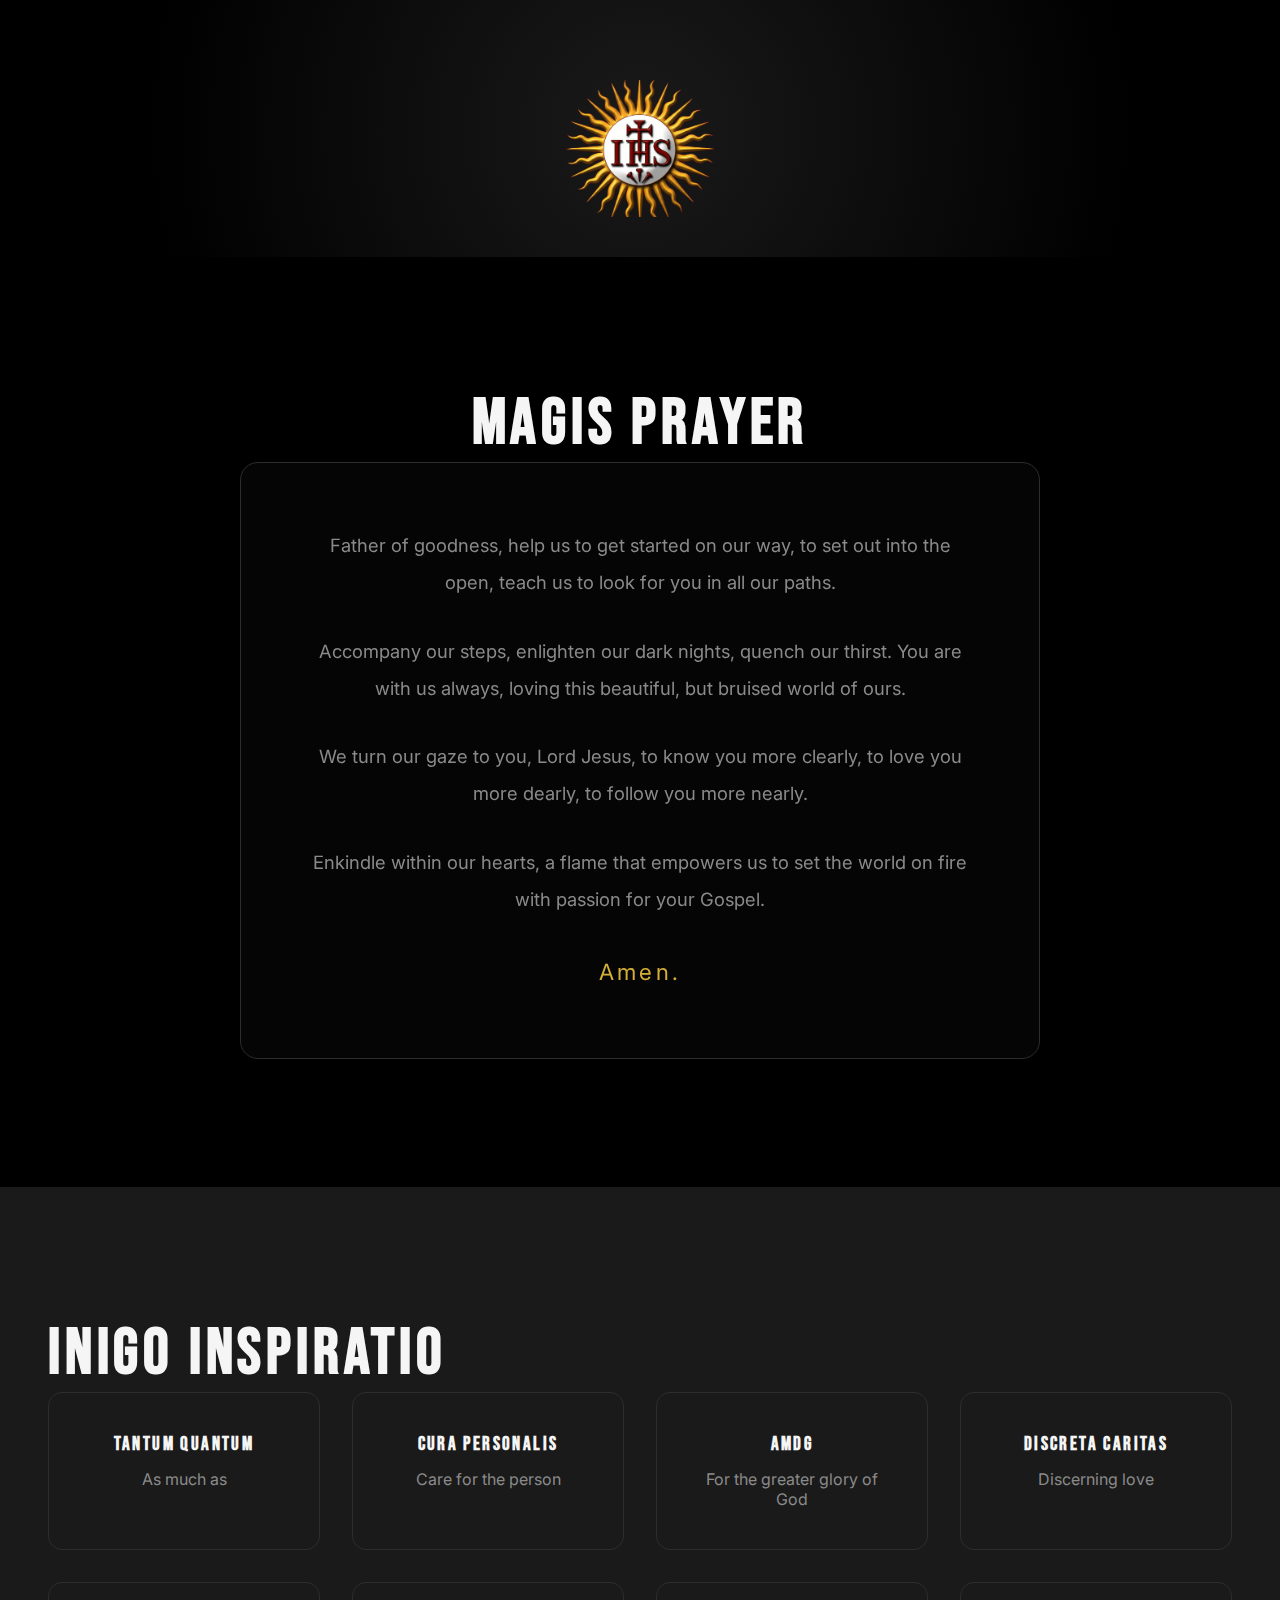
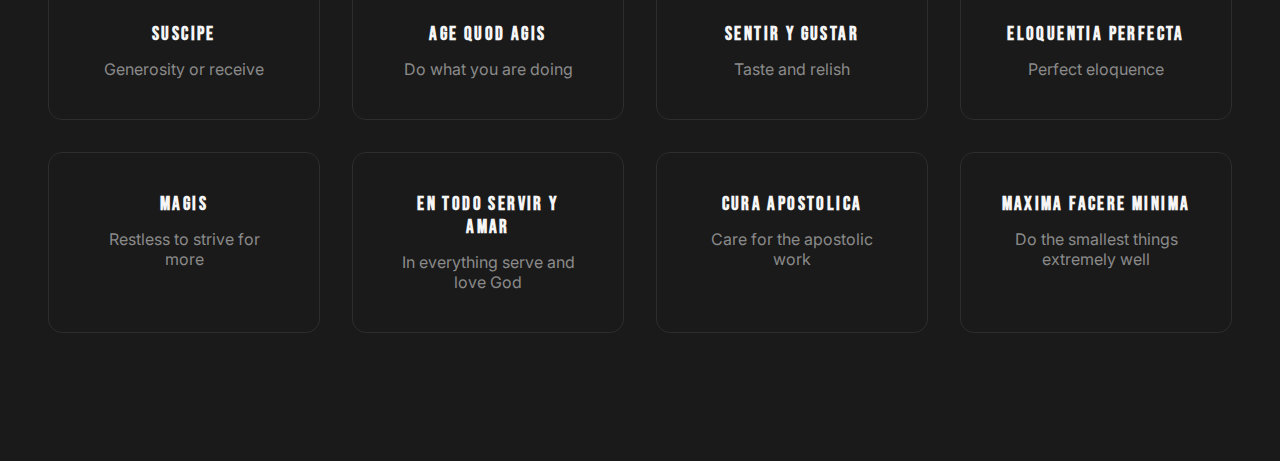
<file: magis.html>
<!DOCTYPE html>
<html lang="en">

<head>
    <meta charset="UTF-8">
    <meta name="viewport" content="width=device-width, initial-scale=1.0">
    <title>MAGIS | Prayer</title>

    <!-- Fonts -->
    <link href="https://fonts.googleapis.com/css2?family=Bebas+Neue&family=Inter:wght@300;400;600&display=swap"
        rel="stylesheet">

    <link rel="stylesheet" href="style.css">
</head>

<body>


<!-- ===========================
MAGIS HERO (LOGO FIRST)
=========================== -->

<section class="magis-hero">

    <!-- ADD YOUR LOGO HERE -->
    <img src="magis-logo.png" class="magis-logo">

</section>



<!-- ===========================
MAGIS PRAYER
=========================== -->

<section class="magis-prayer">

    <h2 class="section-title">MAGIS Prayer</h2>

    <div class="prayer-card">

        <p>
            Father of goodness, help us to get started on our way,  
            to set out into the open, teach us to look for you in all our paths.
        </p>

        <p>
            Accompany our steps, enlighten our dark nights, quench our thirst.  
            You are with us always, loving this beautiful, but bruised world of ours.
        </p>

        <p>
            We turn our gaze to you, Lord Jesus, to know you more clearly,  
            to love you more dearly, to follow you more nearly.
        </p>

        <p>
            Enkindle within our hearts, a flame that empowers us  
            to set the world on fire with passion for your Gospel.
        </p>

        <span class="amen">Amen.</span>

    </div>

</section>



<!-- ===========================
INIGO INSPIRATIO
=========================== -->

<section class="inigo">

    <h2 class="section-title">INIGO INSPIRATIO</h2>

    <div class="inigo-grid">

        <div class="inigo-card">
            <h3>TANTUM QUANTUM</h3>
            <p>As much as</p>
        </div>

        <div class="inigo-card">
            <h3>CURA PERSONALIS</h3>
            <p>Care for the person</p>
        </div>

        <div class="inigo-card">
            <h3>AMDG</h3>
            <p>For the greater glory of God</p>
        </div>

        <div class="inigo-card">
            <h3>DISCRETA CARITAS</h3>
            <p>Discerning love</p>
        </div>

        <div class="inigo-card">
            <h3>SUSCIPE</h3>
            <p>Generosity or receive</p>
        </div>

        <div class="inigo-card">
            <h3>AGE QUOD AGIS</h3>
            <p>Do what you are doing</p>
        </div>

        <div class="inigo-card">
            <h3>SENTIR Y GUSTAR</h3>
            <p>Taste and relish</p>
        </div>

        <div class="inigo-card">
            <h3>ELOQUENTIA PERFECTA</h3>
            <p>Perfect eloquence</p>
        </div>

        <div class="inigo-card">
            <h3>MAGIS</h3>
            <p>Restless to strive for more</p>
        </div>

        <div class="inigo-card">
            <h3>EN TODO SERVIR Y AMAR</h3>
            <p>In everything serve and love God</p>
        </div>

        <div class="inigo-card">
            <h3>CURA APOSTOLICA</h3>
            <p>Care for the apostolic work</p>
        </div>

        <div class="inigo-card">
            <h3>MAXIMA FACERE MINIMA</h3>
            <p>Do the smallest things extremely well</p>
        </div>

    </div>

</section>


</body>
</html>
</file>
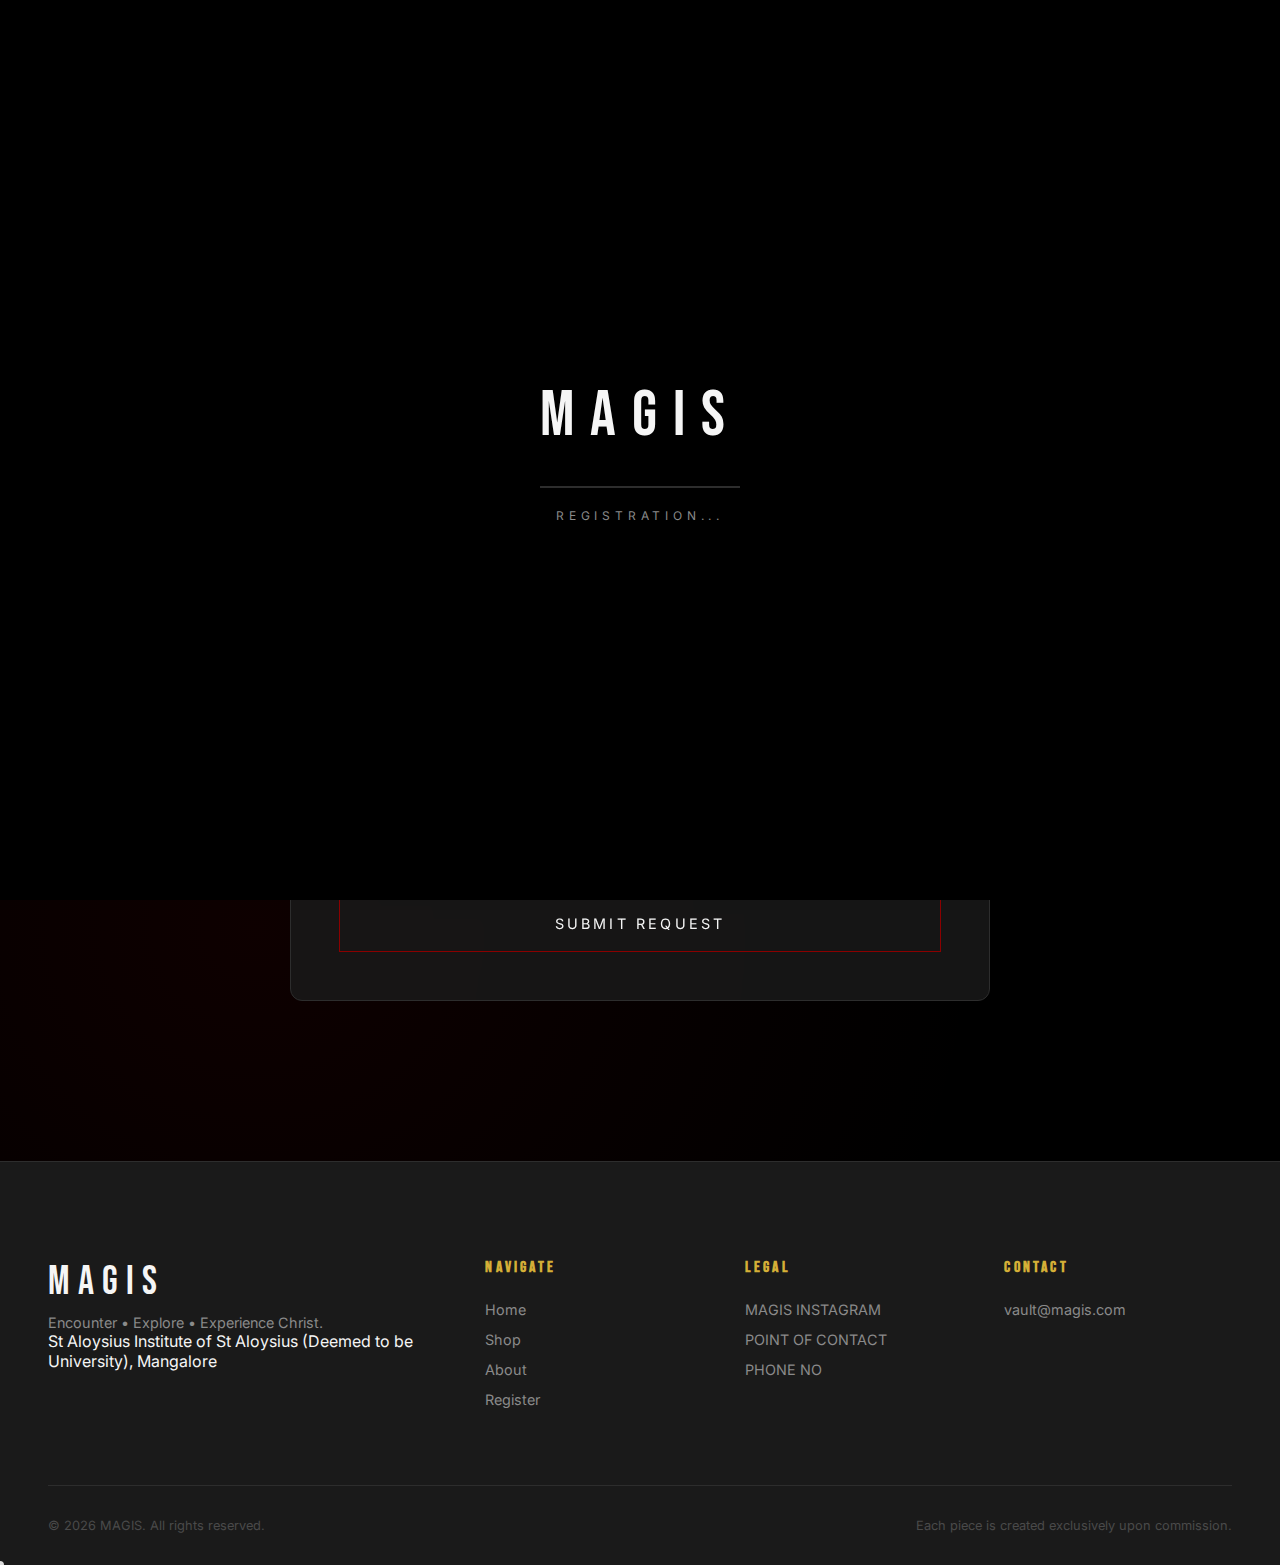
<file: registion.html>
<!DOCTYPE html>
<html lang="en">

<head>
    <meta charset="UTF-8">
    <meta name="viewport" content="width=device-width, initial-scale=1.0">
    <meta name="description"
        content="Register for MAGIS Aloysius 2025 – A Jesuit student leadership and spiritual formation encounter at St Aloysius Institute of St Aloysius (Deemed to be University), Mangalore.">
    <title>Register | MAGIS Aloysius 2025</title>
    <link rel="preconnect" href="https://fonts.googleapis.com">
    <link rel="preconnect" href="https://fonts.gstatic.com" crossorigin>
    <link href="https://fonts.googleapis.com/css2?family=Bebas+Neue&family=Inter:wght@300;400;500;600&display=swap"
        rel="stylesheet">
    <link rel="stylesheet" href="style.css">
</head>

<body>
    <!-- Smoke Overlay -->
    <div class="smoke-overlay">
        <div class="smoke smoke-1"></div>
        <div class="smoke smoke-2"></div>
        <div class="smoke smoke-3"></div>
    </div>

    <!-- Navigation -->
    <nav class="nav">
        <div class="nav-container">
            <a href="index.html" class="logo">MAGIS</a>
            <ul class="nav-links">
                <li><a href="index.html#home" class="nav-link">Home</a></li>
                <li><a href="index.html#shop" class="nav-link">About</a></li>
                <li><a href="index.html#about" class="nav-link">About MAGIS</a></li>
                <li><a href="registion.html" class="nav-link active">Register</a></li>
            </ul>
            <div class="nav-actions">
                <button class="cart-btn">
                    <svg width="24" height="24" viewBox="0 0 24 24" fill="none" stroke="currentColor"
                        stroke-width="1.5">
                        <path d="M6 2L3 6v14a2 2 0 0 0 2 2h14a2 2 0 0 0 2-2V6l-3-4z"></path>
                        <line x1="3" y1="6" x2="21" y2="6"></line>
                        <path d="M16 10a4 4 0 0 1-8 0"></path>
                    </svg>
                    <span class="cart-count">0</span>
                </button>
            </div>
            <button class="menu-toggle">
                <span></span>
                <span></span>
                <span></span>
            </button>
        </div>
    </nav>

    <!-- Mobile Menu -->
    <div class="mobile-menu">
        <ul class="mobile-nav-links">
            <li><a href="index.html#home" class="mobile-nav-link">Home</a></li>
            <li><a href="index.html#shop" class="mobile-nav-link">About</a></li>
            <li><a href="index.html#about" class="mobile-nav-link">About MAGIS</a></li>
            <li><a href="registion.html" class="mobile-nav-link">Register</a></li>
        </ul>
    </div>

    <!-- Custom Orders Section -->
    <section id="custom" class="custom-orders" style="padding-top: 120px;">
        <div class="custom-bg">
            <div class="custom-smoke cs-1"></div>
            <div class="custom-smoke cs-2"></div>
        </div>

        <div class="custom-container">
            <div class="custom-intro fade-slide-up">
                <h2 class="custom-title">Register Now.</h2>
                <p class="custom-subtitle">Lets have fun together.</p>
            </div>

            <form class="custom-form fade-slide-up" id="customForm" method="POST"
                action="https://magis-bac3.onrender.com/submit" enctype="multipart/form-data">




                <div class="form-grid">

                    <div class="form-group">
                        <label class="form-label">Name</label>
                        <input type="text" name="name" class="form-input" placeholder="Your name" required>
                        <div class="input-line"></div>
                    </div>

                    <div class="form-group">
                        <label class="form-label">Register no:</label>
                        <input type="text" name="register_no" class="form-input" placeholder="enter your register no"
                            required>
                        <div class="input-line"></div>
                    </div>

                    <div class="form-group">
                        <label class="form-label">Phone number</label>
                        <input type="tel" name="phone" class="form-input" placeholder="Your Phone no:" required>
                        <div class="input-line"></div>
                    </div>

                    <div class="form-group">
                        <label class="form-label">Email</label>
                        <input type="email" name="email" class="form-input" placeholder="Your email" required>
                        <div class="input-line"></div>
                    </div>

                    <div class="form-group">
                        <label class="form-label">College</label>
                        <input type="text" name="college" class="form-input" placeholder="Name of the college" required>
                        <div class="input-line"></div>
                    </div>

                    <div class="form-group">
                        <label class="form-label">Class</label>
                        <input type="text" name="class" class="form-input" placeholder="Your Class" required>
                        <div class="input-line"></div>
                    </div>

                    <div class="form-group">
                        <label class="form-label">Gender</label>
                        <select name="gender" class="form-input" required>
                            <option value="" disabled selected>Select gender</option>
                            <option value="Male">Male</option>
                            <option value="Female">Female</option>
                            <option value="Other">Other</option>
                        </select>
                        <div class="input-line"></div>
                    </div>

                    <div class="form-group">
                        <label class="form-label">Blood Group</label>
                        <select name="blood_group" class="form-input" required>
                            <option value="" disabled selected>Select blood group</option>
                            <option value="A+">A+</option>
                            <option value="A-">A-</option>
                            <option value="B+">B+</option>
                            <option value="B-">B-</option>
                            <option value="AB+">AB+</option>
                            <option value="AB-">AB-</option>
                            <option value="O+">O+</option>
                            <option value="O-">O-</option>
                        </select>
                        <div class="input-line"></div>
                    </div>

                    <div class="form-group">
                        <label class="form-label">T-Shirt Size</label>
                        <select name="tshirt_size" class="form-input" required>
                            <option value="" disabled selected>Select your size</option>
                            <option value="XS">XS</option>
                            <option value="S">S</option>
                            <option value="M">M</option>
                            <option value="L">L</option>
                            <option value="XL">XL</option>
                            <option value="XXL">XXL</option>
                        </select>
                        <div class="input-line"></div>
                    </div>

                    <div class="form-group">
                        <label class="form-label">Payment Proof Upload</label>
                        <input type="file" name="payment_proof" class="form-input" accept="image/*" required>
                        <div class="input-line"></div>
                    </div>

                </div>

                <button type="submit" class="submit-btn glow-hover">
                    <span>Submit Request</span>
                    <div class="cta-glow"></div>
                </button>

            </form>
        </div>
    </section>


    <!-- Footer -->
    <footer class="footer">
        <div class="footer-container">
            <div class="footer-main">
                <div class="footer-brand">
                    <span class="footer-logo">MAGIS</span>
                    <p class="footer-tagline">Encounter • Explore • Experience Christ.</p>
                    <p>St Aloysius Institute of St Aloysius (Deemed to be University), Mangalore</p>

                </div>
                <div class="footer-links">
                    <div class="footer-col">
                        <h4>Navigate</h4>
                        <a href="index.html#home">Home</a>
                        <a href="index.html#shop">Shop</a>
                        <a href="index.html#about">About</a>
                        <a href="registion.html">Register</a>
                    </div>
                    <div class="footer-col">
                        <h4>Legal</h4>
                        <a href="#">MAGIS INSTAGRAM</a>
                        <a href="#">POINT OF CONTACT</a>
                        <a href="#">PHONE NO </a>
                    </div>
                    <div class="footer-col">
                        <h4>Contact</h4>
                        <a href="mailto:vault@magis.com">vault@magis.com</a>
                    </div>
                </div>
            </div>
            <div class="footer-bottom">
                <p>&copy; 2026 MAGIS. All rights reserved.</p>
                <p class="footer-note">Each piece is created exclusively upon commission.</p>
            </div>
        </div>
    </footer>

    <!-- Cursor Follower -->
    <div class="cursor-follower">
        <div class="cursor-dot"></div>
        <div class="cursor-ring"></div>
    </div>

    <!-- Loading Screen -->
    <div class="loading-screen" id="loadingScreen">
        <div class="loader-content">
            <span class="loader-logo">MAGIS</span>
            <div class="loader-bar">
                <div class="loader-progress"></div>
            </div>
            <span class="loader-text">REGISTRATION...</span>
        </div>
    </div>

    <script src="j.js"></script>
</body>


</html>
</file>
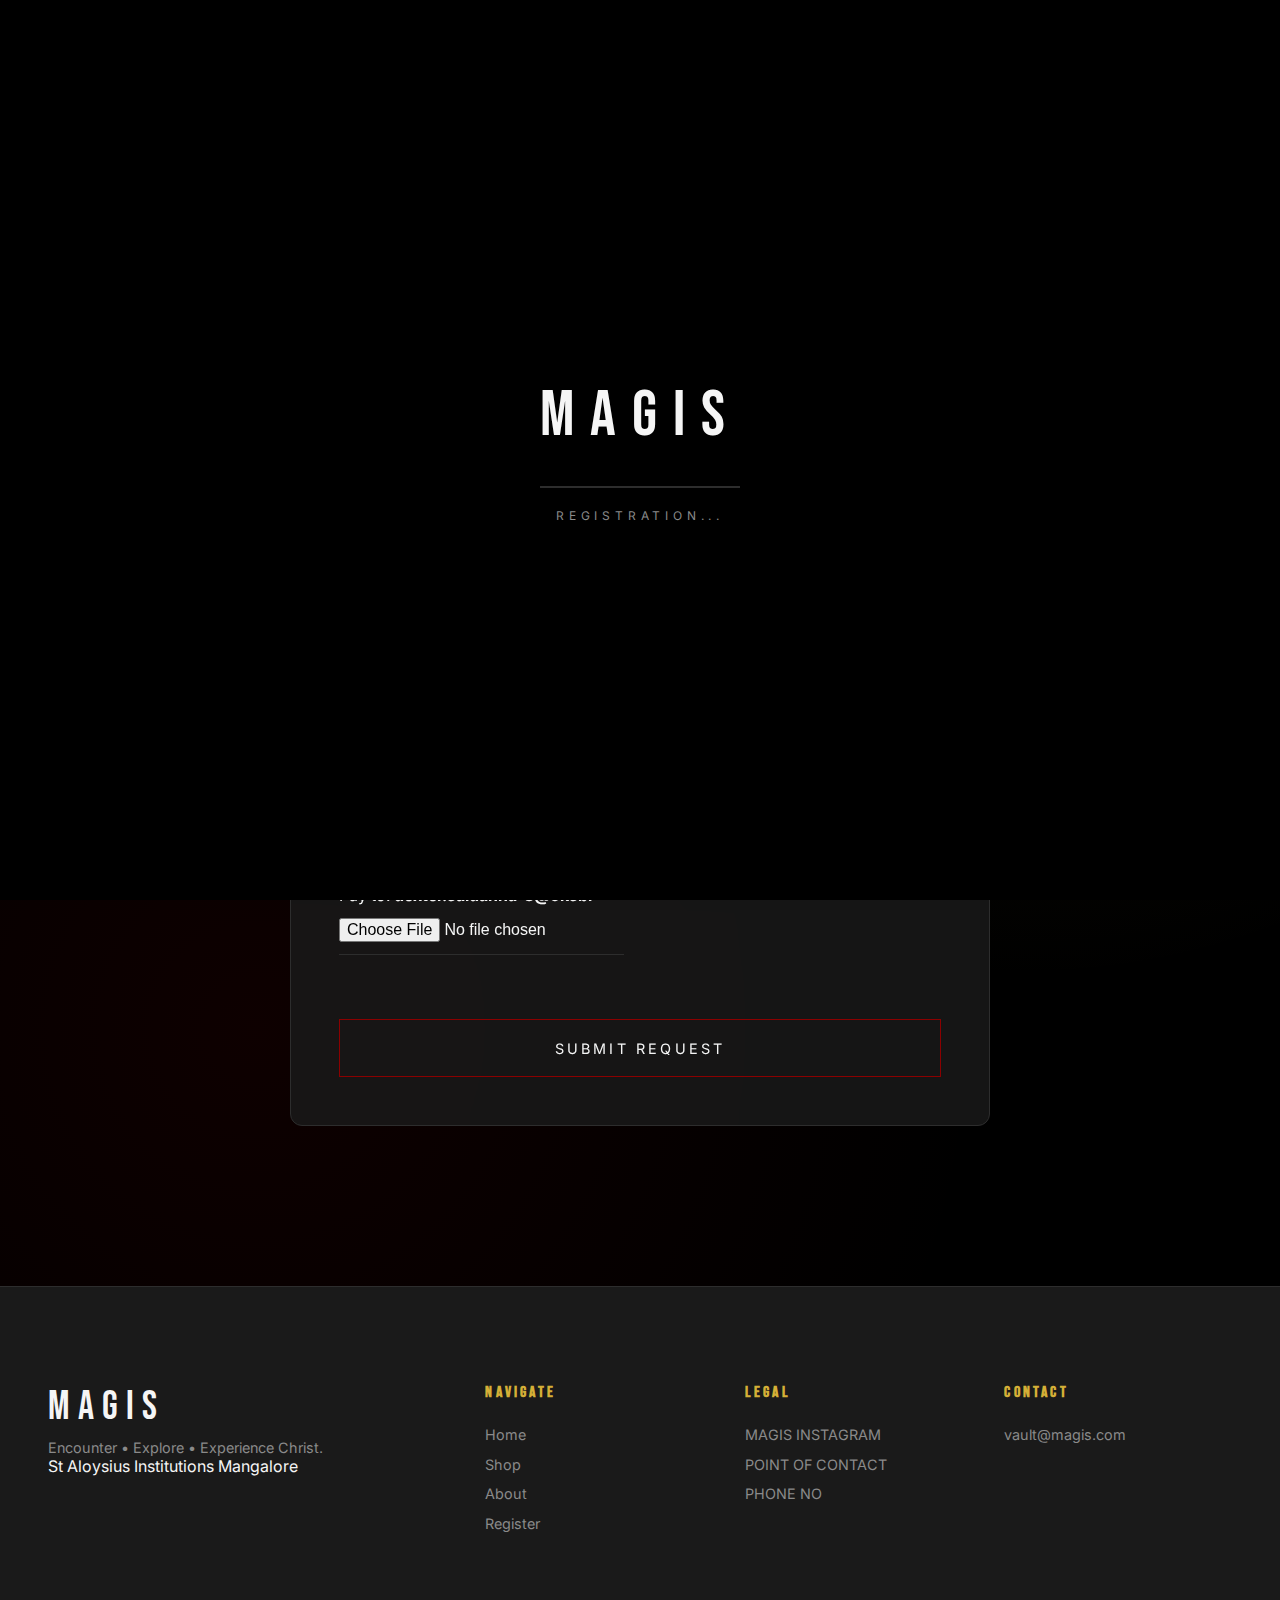
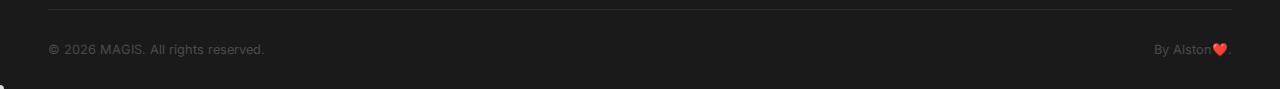
<file: registionnn.html>
<!DOCTYPE html>
<html lang="en">

<head>
    <meta charset="UTF-8">
    <meta name="viewport" content="width=device-width, initial-scale=1.0">
    <meta name="description"
        content="Register for MAGIS Aloysius 2025 – A Jesuit student leadership and spiritual formation encounter at St Aloysius Institute of St Aloysius (Deemed to be University), Mangalore.">
    <title>Register | MAGIS Aloysius 2025</title>
    <link rel="preconnect" href="https://fonts.googleapis.com">
    <link rel="preconnect" href="https://fonts.gstatic.com" crossorigin>
    <link href="https://fonts.googleapis.com/css2?family=Bebas+Neue&family=Inter:wght@300;400;500;600&display=swap"
        rel="stylesheet">
    <link rel="stylesheet" href="style.css">
</head>

<body>
    <!-- Smoke Overlay -->
    <div class="smoke-overlay">
        <div class="smoke smoke-1"></div>
        <div class="smoke smoke-2"></div>
        <div class="smoke smoke-3"></div>
    </div>

    <!-- Navigation -->
    <nav class="nav">
        <div class="nav-container">
            <a href="index.html" class="logo">MAGIS</a>
            <ul class="nav-links">
                <li><a href="index.html#home" class="nav-link">Home</a></li>
                <li><a href="index.html#shop" class="nav-link">About</a></li>
                <li><a href="index.html#about" class="nav-link">About MAGIS</a></li>
                <li><a href="registion.html" class="nav-link active">Register</a></li>
            </ul>
            <div class="nav-actions">
                <button class="cart-btn">
                    <svg width="24" height="24" viewBox="0 0 24 24" fill="none" stroke="currentColor"
                        stroke-width="1.5">
                        <path d="M6 2L3 6v14a2 2 0 0 0 2 2h14a2 2 0 0 0 2-2V6l-3-4z"></path>
                        <line x1="3" y1="6" x2="21" y2="6"></line>
                        <path d="M16 10a4 4 0 0 1-8 0"></path>
                    </svg>
                    <span class="cart-count">0</span>
                </button>
            </div>
            <button class="menu-toggle">
                <span></span>
                <span></span>
                <span></span>
            </button>
        </div>
    </nav>

    <!-- Mobile Menu -->
    <div class="mobile-menu">
        <ul class="mobile-nav-links">
            <li><a href="index.html#home" class="mobile-nav-link">Home</a></li>
            <li><a href="index.html#shop" class="mobile-nav-link">About</a></li>
            <li><a href="index.html#about" class="mobile-nav-link">About MAGIS</a></li>
            <li><a href="registion.html" class="mobile-nav-link">Register</a></li>
        </ul>
    </div>

    <!-- Custom Orders Section -->
    <section id="custom" class="custom-orders" style="padding-top: 120px;">
        <div class="custom-bg">
            <div class="custom-smoke cs-1"></div>
            <div class="custom-smoke cs-2"></div>
        </div>

        <div class="custom-container">
            <div class="custom-intro fade-slide-up">
                <h2 class="custom-title">Register Now.</h2>
                <p class="custom-subtitle">Lets have fun together.</p>
            </div>

            <form class="custom-form fade-slide-up" id="customForm" method="POST"
                action="https://magis-bac3.onrender.com/submit" enctype="multipart/form-data">




                <div class="form-grid">

                    <div class="form-group">
                        <label class="form-label">Name</label>
                        <input type="text" name="name" class="form-input" placeholder="Your name" required>
                        <div class="input-line"></div>
                    </div>

                    <div class="form-group">
                        <label class="form-label">Register no:</label>
                        <input type="text" name="register_no" class="form-input" placeholder="enter your register no"
                            required>
                        <div class="input-line"></div>
                    </div>

                    <div class="form-group">
                        <label class="form-label">Phone number</label>
                        <input type="tel" name="phone" class="form-input" placeholder="Your Phone no:" required>
                        <div class="input-line"></div>
                    </div>

                    <div class="form-group">
                        <label class="form-label">Email</label>
                        <input type="email" name="email" class="form-input" placeholder="Your email" required>
                        <div class="input-line"></div>
                    </div>
                    <div class="form-group">
    <label class="form-label">Age</label>
    <input 
        type="number" 
        name="age" 
        class="form-input" 
        placeholder="Enter your age"
        min="14"
        max="25"
        required>
    <div class="input-line"></div>
</div>



                    <div class="form-group">
                        <label class="form-label">College</label>
                        <input type="text" name="college" class="form-input" placeholder="Name of the college" required>
                        <div class="input-line"></div>
                    </div>

                    <div class="form-group">
                        <label class="form-label">Class</label>
                        <input type="text" name="class" class="form-input" placeholder="Your Class" required>
                        <div class="input-line"></div>
                    </div>

                    <div class="form-group">
                        <label class="form-label">Gender</label>
                        <select name="gender" class="form-input" required>
                            <option value="" disabled selected>Select gender</option>
                            <option value="Male">Male</option>
                            <option value="Female">Female</option>
                            <option value="Other">Other</option>
                        </select>
                        <div class="input-line"></div>
                    </div>

                    <div class="form-group">
                        <label class="form-label">Blood Group</label>
                        <select name="blood_group" class="form-input" required>
                            <option value="" disabled selected>Select blood group</option>
                            <option value="A+">A+</option>
                            <option value="A-">A-</option>
                            <option value="B+">B+</option>
                            <option value="B-">B-</option>
                            <option value="AB+">AB+</option>
                            <option value="AB-">AB-</option>
                            <option value="O+">O+</option>
                            <option value="O-">O-</option>
                        </select>
                        <div class="input-line"></div>
                    </div>

                    <div class="form-group">
                        <label class="form-label">T-Shirt Size</label>
                        <select name="tshirt_size" class="form-input" required>
                            <option value="" disabled selected>Select your size</option>
                            <option value="XS">XS</option>
                            <option value="S">S</option>
                            <option value="M">M</option>
                            <option value="L">L</option>
                            <option value="XL">XL</option>
                            <option value="XXL">XXL</option>
                        </select>
                        <div class="input-line"></div>
                    </div>

                    <div class="form-group">
    <label class="form-label">Payment Proof Upload</label>

    <!-- Payment UPI Text -->
    <p class="payment-upi">
        Pay to: <strong>dexter.saldanha-3@oksbi</strong>
    </p>

    <input type="file" name="payment_proof" class="form-input" accept="image/*" required>
    <div class="input-line"></div>
</div>


                </div>

                <button type="submit" class="submit-btn glow-hover">
                    <span>Submit Request</span>
                    <div class="cta-glow"></div>
                </button>

            </form>
        </div>
    </section>


    <!-- Footer -->
    <footer class="footer">
        <div class="footer-container">
            <div class="footer-main">
                <div class="footer-brand">
                    <span class="footer-logo">MAGIS</span>
                    <p class="footer-tagline">Encounter • Explore • Experience Christ.</p>
                    <p>St Aloysius Institutions Mangalore</p>

                </div>
                <div class="footer-links">
                    <div class="footer-col">
                        <h4>Navigate</h4>
                        <a href="index.html#home">Home</a>
                        <a href="index.html#shop">Shop</a>
                        <a href="index.html#about">About</a>
                        <a href="registion.html">Register</a>
                    </div>
                    <div class="footer-col">
                        <h4>Legal</h4>
                        <a href="#">MAGIS INSTAGRAM</a>
                        <a href="#">POINT OF CONTACT</a>
                        <a href="#">PHONE NO </a>
                    </div>
                    <div class="footer-col">
                        <h4>Contact</h4>
                        <a href="mailto:vault@magis.com">vault@magis.com</a>
                    </div>
                </div>
            </div>
            <div class="footer-bottom">
                <p>&copy; 2026 MAGIS. All rights reserved.</p>
                <p class="footer-note">By Alston❤️.</p>
            </div>
        </div>
    </footer>

    <!-- Cursor Follower -->
    <div class="cursor-follower">
        <div class="cursor-dot"></div>
        <div class="cursor-ring"></div>
    </div>

    <!-- Loading Screen -->
    <div class="loading-screen" id="loadingScreen">
        <div class="loader-content">
            <span class="loader-logo">MAGIS</span>
            <div class="loader-bar">
                <div class="loader-progress"></div>
            </div>
            <span class="loader-text">REGISTRATION...</span>
        </div>
    </div>

    <script src="j.js"></script>
</body>


</html>
</file>
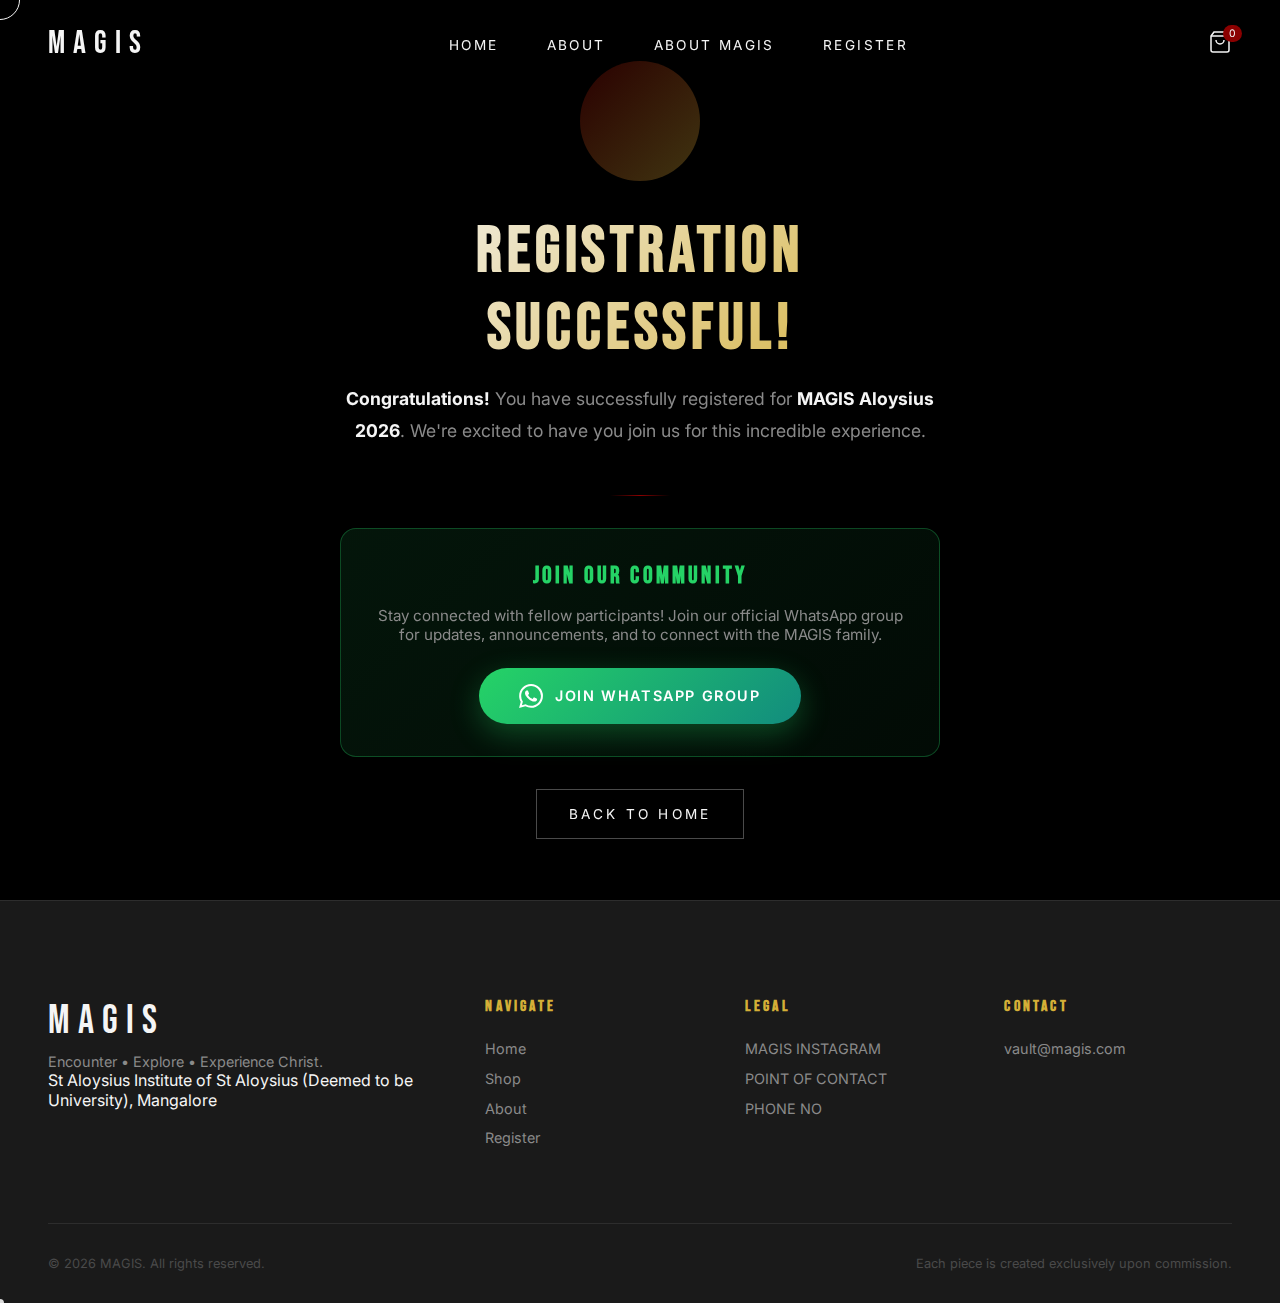
<file: submit.html>
<!DOCTYPE html>
<html lang="en">

<head>
    <meta charset="UTF-8">
    <meta name="viewport" content="width=device-width, initial-scale=1.0">
    <meta name="description" content="Registration Successful - MAGIS Aloysius 2025">
    <title>Registration Successful | MAGIS Aloysius 2025</title>
    <link rel="preconnect" href="https://fonts.googleapis.com">
    <link rel="preconnect" href="https://fonts.gstatic.com" crossorigin>
    <link href="https://fonts.googleapis.com/css2?family=Bebas+Neue&family=Inter:wght@300;400;500;600&display=swap"
        rel="stylesheet">
    <link rel="stylesheet" href="style.css">
    <style>
        /* Success Page Specific Styles */
        .success-page {
            min-height: 100vh;
            display: flex;
            align-items: center;
            justify-content: center;
            padding: 2rem;
            position: relative;
            overflow: hidden;
        }

        .success-container {
            max-width: 600px;
            text-align: center;
            position: relative;
            z-index: 10;
        }

        .success-icon {
            width: 120px;
            height: 120px;
            margin: 0 auto 2rem;
            position: relative;
        }

        .success-circle {
            width: 100%;
            height: 100%;
            border-radius: 50%;
            background: linear-gradient(135deg, rgba(139, 0, 0, 0.3), rgba(212, 175, 55, 0.3));
            display: flex;
            align-items: center;
            justify-content: center;
            animation: pulse-glow 2s ease-in-out infinite;
        }

        .success-circle svg {
            width: 60px;
            height: 60px;
            stroke: #4ade80;
            stroke-width: 2;
            fill: none;
            animation: draw-check 0.8s ease-out 0.5s forwards;
            stroke-dasharray: 100;
            stroke-dashoffset: 100;
        }

        @keyframes draw-check {
            to {
                stroke-dashoffset: 0;
            }
        }

        @keyframes pulse-glow {

            0%,
            100% {
                box-shadow: 0 0 30px rgba(139, 0, 0, 0.3), 0 0 60px rgba(212, 175, 55, 0.1);
            }

            50% {
                box-shadow: 0 0 50px rgba(139, 0, 0, 0.5), 0 0 100px rgba(212, 175, 55, 0.2);
            }
        }

        .success-title {
            font-family: var(--font-heading);
            font-size: clamp(2.5rem, 8vw, 4rem);
            letter-spacing: 0.3rem;
            margin-bottom: 1rem;
            background: linear-gradient(135deg, #f5f5f5 0%, #d4af37 100%);
            -webkit-background-clip: text;
            -webkit-text-fill-color: transparent;
            background-clip: text;
        }

        .success-message {
            font-size: 1.1rem;
            color: var(--light-grey);
            line-height: 1.8;
            margin-bottom: 3rem;
        }

        .success-message strong {
            color: var(--white);
        }

        .divider {
            width: 60px;
            height: 1px;
            background: linear-gradient(90deg, transparent, var(--crimson), transparent);
            margin: 2rem auto;
        }

        .whatsapp-section {
            background: linear-gradient(135deg, rgba(37, 211, 102, 0.1), rgba(37, 211, 102, 0.05));
            border: 1px solid rgba(37, 211, 102, 0.3);
            border-radius: 16px;
            padding: 2rem;
            margin-bottom: 2rem;
        }

        .whatsapp-title {
            font-family: var(--font-heading);
            font-size: 1.5rem;
            letter-spacing: 0.2rem;
            margin-bottom: 1rem;
            color: #25d366;
        }

        .whatsapp-text {
            color: var(--light-grey);
            margin-bottom: 1.5rem;
            font-size: 0.95rem;
        }

        .whatsapp-btn {
            display: inline-flex;
            align-items: center;
            gap: 0.75rem;
            padding: 1rem 2.5rem;
            background: linear-gradient(135deg, #25d366 0%, #128c7e 100%);
            color: white;
            border-radius: 50px;
            font-weight: 600;
            letter-spacing: 0.1rem;
            text-transform: uppercase;
            font-size: 0.9rem;
            transition: all var(--transition-medium);
            text-decoration: none;
            box-shadow: 0 10px 30px rgba(37, 211, 102, 0.3);
        }

        .whatsapp-btn:hover {
            transform: translateY(-3px);
            box-shadow: 0 15px 40px rgba(37, 211, 102, 0.4);
        }

        .whatsapp-btn svg {
            width: 24px;
            height: 24px;
            fill: currentColor;
        }

        .home-link {
            display: inline-block;
            padding: 1rem 2rem;
            border: 1px solid var(--grey);
            font-size: 0.85rem;
            letter-spacing: 0.2rem;
            text-transform: uppercase;
            color: var(--white);
            transition: all var(--transition-medium);
            text-decoration: none;
        }

        .home-link:hover {
            border-color: var(--metallic);
            color: var(--metallic);
        }

        /* Confetti Animation */
        .confetti-container {
            position: fixed;
            inset: 0;
            pointer-events: none;
            overflow: hidden;
            z-index: 5;
        }

        .confetti {
            position: absolute;
            width: 10px;
            height: 10px;
            top: -20px;
            animation: fall 4s ease-out forwards;
        }

        @keyframes fall {
            to {
                transform: translateY(100vh) rotate(720deg);
                opacity: 0;
            }
        }

        .confetti:nth-child(1) {
            left: 10%;
            background: var(--crimson);
            animation-delay: 0s;
        }

        .confetti:nth-child(2) {
            left: 25%;
            background: var(--metallic);
            animation-delay: 0.2s;
        }

        .confetti:nth-child(3) {
            left: 40%;
            background: var(--crimson);
            animation-delay: 0.4s;
        }

        .confetti:nth-child(4) {
            left: 55%;
            background: var(--metallic);
            animation-delay: 0.6s;
        }

        .confetti:nth-child(5) {
            left: 70%;
            background: var(--crimson);
            animation-delay: 0.8s;
        }

        .confetti:nth-child(6) {
            left: 85%;
            background: var(--metallic);
            animation-delay: 1s;
        }

        .confetti:nth-child(7) {
            left: 15%;
            background: var(--metallic);
            animation-delay: 1.2s;
        }

        .confetti:nth-child(8) {
            left: 35%;
            background: var(--crimson);
            animation-delay: 1.4s;
        }

        .confetti:nth-child(9) {
            left: 60%;
            background: var(--metallic);
            animation-delay: 1.6s;
        }

        .confetti:nth-child(10) {
            left: 80%;
            background: var(--crimson);
            animation-delay: 1.8s;
        }
    </style>
</head>

<body>
    <!-- Smoke Overlay -->
    <div class="smoke-overlay">
        <div class="smoke smoke-1"></div>
        <div class="smoke smoke-2"></div>
        <div class="smoke smoke-3"></div>
    </div>

    <!-- Confetti -->
    <div class="confetti-container">
        <div class="confetti"></div>
        <div class="confetti"></div>
        <div class="confetti"></div>
        <div class="confetti"></div>
        <div class="confetti"></div>
        <div class="confetti"></div>
        <div class="confetti"></div>
        <div class="confetti"></div>
        <div class="confetti"></div>
        <div class="confetti"></div>
    </div>

    <!-- Navigation -->
    <nav class="nav">
        <div class="nav-container">
            <a href="index.html" class="logo">MAGIS</a>
            <ul class="nav-links">
                <li><a href="index.html#home" class="nav-link">Home</a></li>
                <li><a href="index.html#shop" class="nav-link">About</a></li>
                <li><a href="index.html#about" class="nav-link">About MAGIS</a></li>
                <li><a href="registion.html" class="nav-link">Register</a></li>
            </ul>
            <div class="nav-actions">
                <button class="cart-btn">
                    <svg width="24" height="24" viewBox="0 0 24 24" fill="none" stroke="currentColor"
                        stroke-width="1.5">
                        <path d="M6 2L3 6v14a2 2 0 0 0 2 2h14a2 2 0 0 0 2-2V6l-3-4z"></path>
                        <line x1="3" y1="6" x2="21" y2="6"></line>
                        <path d="M16 10a4 4 0 0 1-8 0"></path>
                    </svg>
                    <span class="cart-count">0</span>
                </button>
            </div>
            <button class="menu-toggle">
                <span></span>
                <span></span>
                <span></span>
            </button>
        </div>
    </nav>

    <!-- Mobile Menu -->
    <div class="mobile-menu">
        <ul class="mobile-nav-links">
            <li><a href="index.html#home" class="mobile-nav-link">Home</a></li>
            <li><a href="index.html#shop" class="mobile-nav-link">About</a></li>
            <li><a href="index.html#about" class="mobile-nav-link">About MAGIS</a></li>
            <li><a href="registion.html" class="mobile-nav-link">Register</a></li>
        </ul>
    </div>

    <!-- Success Section -->
    <section class="success-page">
        <div class="success-container fade-slide-up">
            <!-- Success Icon -->
            <div class="success-icon">
                <div class="success-circle">
                    <svg viewBox="0 0 24 24">
                        <polyline points="20 6 9 17 4 12"></polyline>
                    </svg>
                </div>
            </div>

            <!-- Success Message -->
            <h1 class="success-title">Registration Successful!</h1>
            <p class="success-message">
                <strong>Congratulations!</strong> You have successfully registered for <strong>MAGIS Aloysius
                    2026</strong>.
                We're excited to have you join us for this incredible experience.
            </p>

            <div class="divider"></div>

            <!-- WhatsApp Section -->
            <div class="whatsapp-section">
                <h2 class="whatsapp-title">Join Our Community</h2>
                <p class="whatsapp-text">
                    Stay connected with fellow participants! Join our official WhatsApp group for updates,
                    announcements, and to connect with the MAGIS family.
                </p>
                <!-- Replace YOUR_WHATSAPP_GROUP_LINK with your actual WhatsApp group invite link -->
                <a href="https://chat.whatsapp.com/E2geVCIVIUvDC8kaz8oyDM" target="_blank" class="whatsapp-btn">
                    <svg viewBox="0 0 24 24" xmlns="http://www.w3.org/2000/svg">
                        <path
                            d="M17.472 14.382c-.297-.149-1.758-.867-2.03-.967-.273-.099-.471-.148-.67.15-.197.297-.767.966-.94 1.164-.173.199-.347.223-.644.075-.297-.15-1.255-.463-2.39-1.475-.883-.788-1.48-1.761-1.653-2.059-.173-.297-.018-.458.13-.606.134-.133.298-.347.446-.52.149-.174.198-.298.298-.497.099-.198.05-.371-.025-.52-.075-.149-.669-1.612-.916-2.207-.242-.579-.487-.5-.669-.51-.173-.008-.371-.01-.57-.01-.198 0-.52.074-.792.372-.272.297-1.04 1.016-1.04 2.479 0 1.462 1.065 2.875 1.213 3.074.149.198 2.096 3.2 5.077 4.487.709.306 1.262.489 1.694.625.712.227 1.36.195 1.871.118.571-.085 1.758-.719 2.006-1.413.248-.694.248-1.289.173-1.413-.074-.124-.272-.198-.57-.347m-5.421 7.403h-.004a9.87 9.87 0 01-5.031-1.378l-.361-.214-3.741.982.998-3.648-.235-.374a9.86 9.86 0 01-1.51-5.26c.001-5.45 4.436-9.884 9.888-9.884 2.64 0 5.122 1.03 6.988 2.898a9.825 9.825 0 012.893 6.994c-.003 5.45-4.437 9.884-9.885 9.884m8.413-18.297A11.815 11.815 0 0012.05 0C5.495 0 .16 5.335.157 11.892c0 2.096.547 4.142 1.588 5.945L.057 24l6.305-1.654a11.882 11.882 0 005.683 1.448h.005c6.554 0 11.89-5.335 11.893-11.893a11.821 11.821 0 00-3.48-8.413z" />
                    </svg>
                    Join WhatsApp Group
                </a>
            </div>

            <!-- Back to Home -->
            <a href="index.html" class="home-link">Back to Home</a>
        </div>
    </section>

    <!-- Footer -->
    <footer class="footer">
        <div class="footer-container">
            <div class="footer-main">
                <div class="footer-brand">
                    <span class="footer-logo">MAGIS</span>
                    <p class="footer-tagline">Encounter • Explore • Experience Christ.</p>
                    <p>St Aloysius Institute of St Aloysius (Deemed to be University), Mangalore</p>
                </div>
                <div class="footer-links">
                    <div class="footer-col">
                        <h4>Navigate</h4>
                        <a href="index.html#home">Home</a>
                        <a href="index.html#shop">Shop</a>
                        <a href="index.html#about">About</a>
                        <a href="registion.html">Register</a>
                    </div>
                    <div class="footer-col">
                        <h4>Legal</h4>
                        <a href="#">MAGIS INSTAGRAM</a>
                        <a href="#">POINT OF CONTACT</a>
                        <a href="#">PHONE NO </a>
                    </div>
                    <div class="footer-col">
                        <h4>Contact</h4>
                        <a href="mailto:vault@magis.com">vault@magis.com</a>
                    </div>
                </div>
            </div>
            <div class="footer-bottom">
                <p>&copy; 2026 MAGIS. All rights reserved.</p>
                <p class="footer-note">Each piece is created exclusively upon commission.</p>
            </div>
        </div>
    </footer>

    <!-- Cursor Follower -->
    <div class="cursor-follower">
        <div class="cursor-dot"></div>
        <div class="cursor-ring"></div>
    </div>

    <script src="j.js"></script>
</body>

</html>
</file>
<file: style.css>
html, body{
    margin:0;
    padding:0;
    height:100%;
}









/* MAGIS - Premium Collector Cakes | Dark Cinematic E-commerce */
:root {
    --black: #000000;
    --charcoal: #1a1a1a;
    --deep-grey: #2d2d2d;
    --grey: #4a4a4a;
    --light-grey: #8a8a8a;
    --silver: #c0c0c0;
    --metallic: #d4af37;
    --crimson: #8b0000;
    --deep-red: #4a0000;
    --white: #f5f5f5;
    --font-heading: 'Bebas Neue', sans-serif;
    --font-body: 'Inter', sans-serif;
    --transition-slow: 0.8s cubic-bezier(0.16, 1, 0.3, 1);
    --transition-medium: 0.5s cubic-bezier(0.16, 1, 0.3, 1);
    --transition-fast: 0.3s ease;
}

*,
*::before,
*::after {
    margin: 0;
    padding: 0;
    box-sizing: border-box;
}

html {
    scroll-behavior: smooth;
    font-size: 16px;
}

body {
    font-family: var(--font-body);
    background: var(--black);
    color: var(--white);
    overflow-x: hidden;
    cursor: none;
}

a {
    text-decoration: none;
    color: inherit;
    cursor: none;
}

button {
    cursor: none;
    border: none;
    background: none;
    font-family: inherit;
}

img {
    max-width: 100%;
    display: block;
}

::selection {
    background: var(--crimson);
    color: var(--white);
}

::-webkit-scrollbar {
    width: 8px;
}

::-webkit-scrollbar-track {
    background: var(--black);
}

::-webkit-scrollbar-thumb {
    background: var(--deep-grey);
    border-radius: 4px;
}

/* Loading Screen */
.loading-screen {
    position: fixed;
    inset: 0;
    background: var(--black);
    z-index: 10000;
    display: flex;
    align-items: center;
    justify-content: center;
    transition: opacity 0.8s ease, visibility 0.8s ease;
}

.loading-screen.hidden {
    opacity: 0;
    visibility: hidden;
    pointer-events: none;
}

.loader-content {
    text-align: center;
}

.loader-logo {
    font-family: var(--font-heading);
    font-size: 4rem;
    letter-spacing: 1rem;
    color: var(--white);
    display: block;
    margin-bottom: 2rem;
    animation: pulse 2s ease-in-out infinite;
}

.loader-bar {
    width: 200px;
    height: 2px;
    background: var(--deep-grey);
    margin: 0 auto 1rem;
    overflow: hidden;
}

.loader-progress {
    height: 100%;
    width: 0;
    background: linear-gradient(90deg, var(--crimson), var(--metallic));
    animation: loading 2s ease-in-out forwards;
}

.loader-text {
    font-size: 0.75rem;
    letter-spacing: 0.3rem;
    text-transform: uppercase;
    color: var(--light-grey);
}

@keyframes loading {
    to {
        width: 100%;
    }
}

@keyframes pulse {

    0%,
    100% {
        opacity: 1;
    }

    50% {
        opacity: 0.5;
    }
}

/* Cursor */
.cursor-follower {
    pointer-events: none;
    position: fixed;
    z-index: 9999;
    mix-blend-mode: difference;
}

.cursor-dot {
    width: 8px;
    height: 8px;
    background: var(--white);
    border-radius: 50%;
    position: fixed;
    transform: translate(-50%, -50%);
    transition: transform 0.1s ease;
}

.cursor-ring {
    width: 40px;
    height: 40px;
    border: 1px solid var(--white);
    border-radius: 50%;
    position: fixed;
    transform: translate(-50%, -50%);
    transition: all 0.15s ease-out;
    opacity: 0.5;
}

body:hover .cursor-ring {
    opacity: 1;
}

/* Smoke Overlay */
.smoke-overlay {
    position: fixed;
    inset: 0;
    pointer-events: none;
    z-index: 1;
    opacity: 0.3;
}

.smoke {
    position: absolute;
    width: 100%;
    height: 100%;
    background: radial-gradient(ellipse at center, transparent 0%, rgba(0, 0, 0, 0.8) 100%);
}

.smoke-1 {
    animation: smoke1 20s ease-in-out infinite;
}

.smoke-2 {
    animation: smoke2 25s ease-in-out infinite reverse;
}

.smoke-3 {
    animation: smoke3 30s ease-in-out infinite;
}

@keyframes smoke1 {

    0%,
    100% {
        transform: translate(0, 0) scale(1);
    }

    50% {
        transform: translate(5%, 3%) scale(1.1);
    }
}

@keyframes smoke2 {

    0%,
    100% {
        transform: translate(0, 0) scale(1.05);
    }

    50% {
        transform: translate(-3%, 5%) scale(1);
    }
}

@keyframes smoke3 {

    0%,
    100% {
        transform: translate(0, 0);
    }

    50% {
        transform: translate(2%, -2%);
    }
}

/* Navigation */
.nav {
    position: fixed;
    top: 0;
    left: 0;
    right: 0;
    z-index: 1000;
    padding: 1.5rem 3rem;
    transition: all var(--transition-medium);
}

.nav.scrolled {
    background: rgba(0, 0, 0, 0.9);
    backdrop-filter: blur(20px);
    padding: 1rem 3rem;
}

.nav-container {
    display: flex;
    align-items: center;
    justify-content: space-between;
    max-width: 1400px;
    margin: 0 auto;
}

.logo {
    font-family: var(--font-heading);
    font-size: 2rem;
    letter-spacing: 0.5rem;
    transition: all var(--transition-fast);
}

.logo:hover {
    color: var(--metallic);
}

.nav-links {
    display: flex;
    gap: 3rem;
    list-style: none;
}

.nav-link {
    font-size: 0.85rem;
    letter-spacing: 0.15rem;
    text-transform: uppercase;
    position: relative;
    padding: 0.5rem 0;
    transition: color var(--transition-fast);
}

.nav-link::after {
    content: '';
    position: absolute;
    bottom: 0;
    left: 0;
    width: 0;
    height: 1px;
    background: var(--metallic);
    transition: width var(--transition-medium);
}

.nav-link:hover,
.nav-link.active {
    color: var(--metallic);
}

.nav-link:hover::after,
.nav-link.active::after {
    width: 100%;
}

.cart-btn {
    position: relative;
    color: var(--white);
    transition: color var(--transition-fast);
}

.cart-btn:hover {
    color: var(--metallic);
}

.cart-count {
    position: absolute;
    top: -5px;
    right: -10px;
    background: var(--crimson);
    font-size: 0.65rem;
    padding: 2px 6px;
    border-radius: 10px;
}

.menu-toggle {
    display: none;
    flex-direction: column;
    gap: 5px;
    padding: 5px;
}

.menu-toggle span {
    width: 25px;
    height: 2px;
    background: var(--white);
    transition: all var(--transition-fast);
}

.mobile-menu {
    position: fixed;
    top: 0;
    right: -100%;
    width: 100%;
    height: 100vh;
    background: var(--black);
    z-index: 999;
    display: flex;
    align-items: center;
    justify-content: center;
    transition: right var(--transition-medium);
}

.mobile-menu.active {
    right: 0;
}

.mobile-nav-links {
    list-style: none;
    text-align: center;
}

.mobile-nav-link {
    font-family: var(--font-heading);
    font-size: 3rem;
    letter-spacing: 0.3rem;
    display: block;
    padding: 1rem;
    transition: color var(--transition-fast);
}

.mobile-nav-link:hover {
    color: var(--metallic);
}

/* Hero */
.hero {
    height: 100vh;
    position: relative;
    display: flex;
    align-items: center;
    justify-content: center;
    overflow: hidden;
    
    
}

.hero-background {
    position: absolute;
    inset: 0;
   
}

.hero-bg-layer {
    position: absolute;
    inset: -10%;
/*background-image: url("firstBG.png");*/
}

.hero-smoke-layer {
    position: absolute;
    inset: 0;
}

.hero-smoke {
    position: absolute;
    width: 200%;
    height: 200%;
    opacity: 0.15;
}

.hs-1 {
    background-image: url("firstBG.png");

    animation: heroSmoke1 15s ease-in-out infinite;
}

.hs-2 {
    background: radial-gradient(ellipse at 80% 20%, rgba(212, 175, 55, 0.2) 0%, transparent 50%);
    animation: heroSmoke2 20s ease-in-out infinite;
}

@keyframes heroSmoke1 {

    0%,
    100% {
        transform: translate(0, 0);
    }

    50% {
        transform: translate(5%, -5%);
    }
}

@keyframes heroSmoke2 {

    0%,
    100% {
        transform: translate(0, 0);
    }

    50% {
        transform: translate(-5%, 5%);
    }
}

.hero-light-streaks {
    position: absolute;
    inset: 0;
    overflow: hidden;
}

.light-streak {
    position: absolute;
    width: 2px;
    height: 300px;
    background: linear-gradient(to bottom, transparent, rgba(212, 175, 55, 0.3), transparent);
    opacity: 0.5;
}

.ls-1 {
    left: 20%;
    top: -100px;
    animation: streak 8s ease-in-out infinite;
}

.ls-2 {
    left: 50%;
    top: -150px;
    animation: streak 10s ease-in-out infinite 2s;
}

.ls-3 {
    left: 80%;
    top: -80px;
    animation: streak 7s ease-in-out infinite 4s;
}

@keyframes streak {

    0%,
    100% {
        transform: translateY(0) rotate(15deg);
        opacity: 0;
    }

    50% {
        transform: translateY(100vh) rotate(15deg);
        opacity: 0.5;
    }
}

.hero-content {
    position: relative;
    z-index: 10;
    display: flex;
    flex-direction: column;
    align-items: center;
    text-align: center;
    gap: 2rem;
}

.hero-product {
    position: relative;
    margin-bottom: 2rem;
}

.hero-product-glow {
    position: absolute;
    inset: -50%;
    background: radial-gradient(circle, rgba(139, 0, 0, 0.2) 0%, transparent 60%);
    animation: glow 4s ease-in-out infinite;
}

@keyframes glow {

    0%,
    100% {
        opacity: 0.5;
        transform: scale(1);
    }

    50% {
        opacity: 0.8;
        transform: scale(1.1);
    }
}

/*.cake-visual {
    position: relative;
    width: 300px;
    height: 300px;
}

.cake-layer {
    position: absolute;
    left: 50%;
    transform: translateX(-50%);
    border-radius: 50%;
}

.cake-base {
    bottom: 20%;
    width: 200px;
    height: 80px;
    background: linear-gradient(180deg, #2a2a2a 0%, #1a1a1a 100%);
    box-shadow: 0 20px 60px rgba(0, 0, 0, 0.8);
}

.cake-middle {
    bottom: 35%;
    width: 160px;
    height: 70px;
    background: linear-gradient(180deg, #3a3a3a 0%, #252525 100%);
}

.cake-top {
    bottom: 50%;
    width: 120px;
    height: 60px;
    background: linear-gradient(180deg, #4a4a4a 0%, #2a2a2a 100%);
    border-radius: 50% 50% 40% 40%;
}

.cake-drip {
    position: absolute;
    top: 45%;
    left: 40%;
    width: 10px;
    height: 30px;
    background: linear-gradient(180deg, var(--crimson), var(--deep-red));
    border-radius: 0 0 50% 50%;
}

.cake-garnish {
    position: absolute;
    top: 35%;
    left: 50%;
    transform: translateX(-50%);
    width: 20px;
    height: 20px;
    background: var(--metallic);
    border-radius: 50%;
    box-shadow: 0 0 20px var(--metallic);
}

.cake-shadow {
    position: absolute;
    bottom: 10%;
    left: 50%;
    transform: translateX(-50%);
    width: 220px;
    height: 30px;
    background: radial-gradient(ellipse, rgba(0, 0, 0, 0.6) 0%, transparent 70%);
} */

.hero-headline {
    font-family: var(--font-heading);
    font-size: clamp(3rem, 10vw, 8rem);
    letter-spacing: 0.3rem;
    line-height: 1;
}

.hero-subheadline {
    font-size: 1.2rem;
    letter-spacing: 0.5rem;
    text-transform: uppercase;
    color: var(--light-grey);
    margin-top: -0.5rem;
}

.cta-button {
    position: relative;
    padding: 1.2rem 3rem;
    border: 1px solid var(--grey);
    font-size: 0.9rem;
    letter-spacing: 0.3rem;
    text-transform: uppercase;
    overflow: hidden;
    transition: all var(--transition-medium);
}

.cta-button span {
    position: relative;
    z-index: 1;
}

.cta-glow {
    position: absolute;
    inset: 0;
    background: linear-gradient(90deg, transparent, rgba(139, 0, 0, 0.3), transparent);
    transform: translateX(-100%);
    transition: transform var(--transition-slow);
}

.cta-button:hover {
    border-color: var(--crimson);
    box-shadow: 0 0 30px rgba(139, 0, 0, 0.3);
}

.cta-button:hover .cta-glow {
    transform: translateX(100%);
}

.scroll-indicator {
    position: absolute;
    bottom: 3rem;
    left: 50%;
    transform: translateX(-50%);
    display: flex;
    flex-direction: column;
    align-items: center;
    gap: 1rem;
}

.scroll-line {
    width: 1px;
    height: 60px;
    background: linear-gradient(to bottom, var(--grey), transparent);
    animation: scrollLine 2s ease-in-out infinite;
}

@keyframes scrollLine {

    0%,
    100% {
        opacity: 0.3;
        transform: scaleY(1);
    }

    50% {
        opacity: 1;
        transform: scaleY(0.5);
    }
}

.scroll-indicator span {
    font-size: 0.7rem;
    letter-spacing: 0.3rem;
    text-transform: uppercase;
    color: var(--light-grey);
}

/* Sections Common */
.section-header {
    text-align: center;
    margin-bottom: 4rem;
}

.section-title {
    font-family: var(--font-heading);
    font-size: clamp(2.5rem, 6vw, 4rem);
    letter-spacing: 0.3rem;
}

.title-line {
    width: 60px;
    height: 1px;
    background: var(--crimson);
    margin: 1.5rem auto;
}

.section-subtitle {
    color: var(--light-grey);
    letter-spacing: 0.2rem;
    text-transform: uppercase;
    font-size: 0.85rem;
}

/* Featured Collection */
.featured-collection {
    padding: 8rem 3rem;
    background: var(--charcoal);
}

.collection-grid {
    display: grid;
    grid-template-columns: repeat(3, 1fr);
    gap: 2rem;
    max-width: 1400px;
    margin: 0 auto;
}

.collection-card {
    position: relative;
    background: var(--black);
    border-radius: 8px;
    overflow: hidden;
    transition: transform var(--transition-medium);
}

.collection-card:hover {
    transform: translateY(-10px);
}

.card-image-wrapper {
    position: relative;
    height: 400px;
    overflow: hidden;
}

.card-image {
    width: 100%;
    height: 100%;
    transition: transform var(--transition-slow);
}

.collection-card:hover .card-image {
    transform: scale(1.05) rotate(1deg);
}

.category-visual {
    width: 100%;
    height: 100%;
    display: flex;
    align-items: center;
    justify-content: center;
    position: relative;
}

.cat-noir {
  background-image: url("encounter.jpg");
  background-size: cover;
  background-position: center;
  border-radius: 12px;

}

.cat-crimson {
  background-image: url("magisau.jpg");
  background-size: cover;
  background-position: center;
  border-radius: 12px;
}

.cat-obsidian {
background-image: url("firstBGt.png");
  background-size: cover;
  background-position: center;
  border-radius: 12px;
}

.cake-silhouette {
    width: 150px;
    height: 150px;
    background: linear-gradient(180deg, rgba(255, 255, 255, 0.1) 0%, rgba(255, 255, 255, 0.02) 100%);
    border-radius: 20% 20% 50% 50%;
    box-shadow: 0 30px 60px rgba(0, 0, 0, 0.5);
}

.category-smoke {
    position: absolute;
    inset: 0;
    background: radial-gradient(ellipse at bottom, rgba(139, 0, 0, 0.2) 0%, transparent 60%);
    animation: catSmoke 10s ease-in-out infinite;
}

@keyframes catSmoke {

    0%,
    100% {
        opacity: 0.5;
    }

    50% {
        opacity: 1;
    }
}

.card-shadow-depth {
    position: absolute;
    bottom: -20px;
    left: 10%;
    right: 10%;
    height: 40px;
    background-image: url("magisformation.png");
    transition: all var(--transition-medium);
}

.collection-card:hover .card-shadow-depth {
    bottom: -30px;
    opacity: 0.8;
}

.card-content {
    padding: 2rem;
    text-align: center;
}

.card-title {
    font-family: var(--font-heading);
    font-size: 1.8rem;
    letter-spacing: 0.2rem;
    margin-bottom: 0.5rem;
}

.card-subtitle {
    color: var(--light-grey);
    font-size: 0.85rem;
    letter-spacing: 0.1rem;
    margin-bottom: 1.5rem;
}

.card-link {
    font-size: 0.8rem;
    letter-spacing: 0.2rem;
    text-transform: uppercase;
    color: var(--metallic);
    transition: all var(--transition-fast);
}

.card-link:hover {
    letter-spacing: 0.4rem;
}

/* Craftsmanship */
.craftsmanship {
    padding: 10rem 3rem;
    position: relative;
    overflow: hidden;
}

.craft-container {
    display: grid;
    grid-template-columns: 1fr 1fr;
    gap: 6rem;
    max-width: 1400px;
    margin: 0 auto;
    align-items: center;
}

.craft-image-stack {
    position: relative;
    height: 500px;
}

.craft-image {
    position: absolute;
    width: 250px;
    height: 300px;
    border-radius: 8px;
    overflow: hidden;
    box-shadow: 0 30px 60px rgba(0, 0, 0, 0.5);
}

.ci-1 {
    top: 0;
    left: 0;
    z-index: 1;
   
}

.ci-2 {
    top: 50px;
    left: 100px;
    z-index: 2;
}

.ci-3 {
    top: 100px;
    left: 200px;
    z-index: 3;
}

.detail-visual {
    width: 100%;
    height: 100%;
}

.detail-texture {
   /* background: linear-gradient(135deg, #2a2a2a 0%, #1a1a1a 50%, #2a2a2a 100%); */
    background-image: url("encounter.Jpg");
    background-size:cover;
    /*background-size: 20px 20px;*/
}

.detail-finish {
    background: linear-gradient(180deg, #1a1a1a 0%, #0a0a0a 100%);
    position: relative;
}

.detail-finish::after {
    content: '';
    position: absolute;
    inset: 20%;
    background-image: url("encounter.Jpg");
    background-size:cover;
    border-radius: 50%;
    opacity: 0.3;
}

.detail-precision {
     background-image: url("firstBGt.png");
    background-size:cover;
    position: relative;
}

.detail-precision::before {
    content: '';
    position: absolute;
    top: 50%;
    left: 50%;
    transform: translate(-50%, -50%);
    width: 60%;
    height: 60%;
    border: 1px solid var(--grey);
    border-radius: 50%;
}

.craft-headline {
    font-family: var(--font-heading);
    font-size: clamp(2.5rem, 5vw, 4rem);
    letter-spacing: 0.2rem;
    margin-bottom: 2rem;
}

.craft-description {
    margin-bottom: 3rem;
}

.craft-line {
    font-size: 1.3rem;
    color: var(--light-grey);
    margin-bottom: 0.8rem;
    letter-spacing: 0.05rem;
}

.craft-signature {
    display: flex;
    align-items: center;
    gap: 1.5rem;
}

.signature-line {
    width: 40px;
    height: 1px;
    background: var(--metallic);
}

.signature-text {
    font-size: 0.8rem;
    letter-spacing: 0.3rem;
    text-transform: uppercase;
    color: var(--metallic);
}

/* Process */
.process {
    padding: 10rem 3rem;
    background: var(--charcoal);
}

.process-container {
    max-width: 900px;
    margin: 0 auto;
}

.process-title {
    font-family: var(--font-heading);
    font-size: clamp(2.5rem, 5vw, 4rem);
    letter-spacing: 0.3rem;
    text-align: center;
    margin-bottom: 5rem;
}

.process-timeline {
    position: relative;
    padding-left: 3rem;
}

.timeline-line {
    position: absolute;
    left: 0;
    top: 0;
    bottom: 0;
    width: 2px;
    background: var(--deep-grey);
}

.timeline-progress {
    width: 100%;
    height: 0;
    background: linear-gradient(180deg, var(--crimson), var(--metallic));
    transition: height 0.5s ease;
}

.process-step {
    position: relative;
    padding: 2rem 0 3rem 3rem;
    opacity: 0.3;
    transform: translateX(-20px);
    transition: all var(--transition-medium);
}

.process-step.active {
    opacity: 1;
    transform: translateX(0);
}

.step-marker {
    position: absolute;
    left: -3rem;
    top: 2rem;
    transform: translateX(-50%);
}

.step-number {
    font-family: var(--font-heading);
    font-size: 1.5rem;
    color: var(--grey);
    transition: color var(--transition-fast);
}

.process-step.active .step-number {
    color: var(--metallic);
}

.step-title {
    font-family: var(--font-heading);
    font-size: 2rem;
    letter-spacing: 0.1rem;
    margin-bottom: 0.5rem;
}

.step-desc {
    color: var(--light-grey);
    letter-spacing: 0.05rem;
}

/* Statement */
.statement {
    height: 100vh;
    display: flex;
    align-items: center;
    justify-content: center;
    position: relative;
    overflow: hidden;
}

.statement-bg {
    position: absolute;
    inset: -20%;
    background: radial-gradient(ellipse at center, var(--deep-grey) 0%, var(--black) 70%);
    animation: statementBg 20s ease-in-out infinite;
}

@keyframes statementBg {

    0%,
    100% {
        transform: scale(1);
    }

    50% {
        transform: scale(1.1);
    }
}

.statement-content {
    position: relative;
    z-index: 10;
    text-align: center;
}

.statement-line {
    font-family: var(--font-heading);
    font-size: clamp(2rem, 6vw, 5rem);
    letter-spacing: 0.2rem;
    margin-bottom: 1rem;
}

.sl-2 {
    color: var(--metallic);
}

/* Shop */
.shop {
    padding: 8rem 3rem;
}

.shop-filters {
    display: flex;
    justify-content: center;
    gap: 1rem;
    margin-bottom: 4rem;
    flex-wrap: wrap;
}

.filter-btn {
    padding: 0.8rem 2rem;
    border: 1px solid var(--deep-grey);
    font-size: 0.8rem;
    letter-spacing: 0.2rem;
    text-transform: uppercase;
    color: var(--light-grey);
    transition: all var(--transition-fast);
}

.filter-btn:hover,
.filter-btn.active {
    border-color: var(--crimson);
    color: var(--white);
    background: rgba(139, 0, 0, 0.2);
}

.shop-grid {
    display: grid;
    grid-template-columns: repeat(auto-fill, minmax(320px, 1fr));
    gap: 2rem;
    max-width: 1400px;
    margin: 0 auto;
}

.product-card {
    background: var(--charcoal);
    border-radius: 8px;
    overflow: hidden;
    transition: all var(--transition-medium);
}

.product-card:hover {
    transform: translateY(-10px) scale(1.02);
    box-shadow: 0 30px 60px rgba(0, 0, 0, 0.5);
}

.product-card.hidden {
    display: none;
}

.product-image-wrapper {
    position: relative;
    height: 350px;
    overflow: hidden;
}

.product-image {
    width: 100%;
    height: 100%;
    transition: transform var(--transition-slow);
}

.product-card:hover .product-image {
    transform: scale(1.1);
}

.product-visual {
    width: 100%;
    height: 100%;
    display: flex;
    align-items: center;
    justify-content: center;
}

.pv-1 {
  background-image: url("FIRE.JPG");
  background-size: cover;
}

.pv-2 {
background-image: url("NATUREMAS.JPG");
  background-size: cover;}

.pv-3 {
background-image: url("games1.JPG");
  background-size: cover;
}

.pv-4 {
background-image: url("DANCE.JPG");
  background-size: cover;
}

.pv-5 {
background-image: url("circle.JPG");
  background-size: cover;
}

.pv-6 {
background-image: url("night.JPG");
  background-size: cover;
}

.product-cake {
    width: 120px;
    height: 120px;
    background: linear-gradient(180deg, rgba(255, 255, 255, 0.08) 0%, rgba(255, 255, 255, 0.02) 100%);
    border-radius: 20% 20% 50% 50%;
    box-shadow: 0 20px 40px rgba(0, 0, 0, 0.4);
}

.product-overlay {
    position: absolute;
    inset: 0;
    background: rgba(0, 0, 0, 0.7);
    display: flex;
    align-items: center;
    justify-content: center;
    opacity: 0;
    transition: opacity var(--transition-medium);
}

.product-card:hover .product-overlay {
    opacity: 1;
}

.quick-view-btn {
    padding: 1rem 2rem;
    border: 1px solid var(--white);
    font-size: 0.8rem;
    letter-spacing: 0.2rem;
    text-transform: uppercase;
    color: var(--white);
    transition: all var(--transition-fast);
}

.quick-view-btn:hover {
    background: var(--white);
    color: var(--black);
}

.product-info {
    padding: 1.5rem;
    text-align: center;
}

.product-name {
    font-family: var(--font-heading);
    font-size: 1.4rem;
    letter-spacing: 0.1rem;
    margin-bottom: 0.5rem;
}

.product-price {
    color: var(--metallic);
    font-size: 0.9rem;
    letter-spacing: 0.1rem;
}

/* Product Modal */
.product-modal {
    position: fixed;
    inset: 0;
    z-index: 2000;
    display: flex;
    align-items: center;
    justify-content: center;
    opacity: 0;
    visibility: hidden;
    transition: all var(--transition-medium);
}

.product-modal.active {
    opacity: 1;
    visibility: visible;
}

.modal-overlay {
    position: absolute;
    inset: 0;
    background: rgba(0, 0, 0, 0.95);
}

.modal-content {
    position: relative;
    width: 90%;
    max-width: 1100px;
    max-height: 90vh;
    background: var(--charcoal);
    border-radius: 12px;
    overflow: hidden;
    transform: translateY(50px);
    transition: transform var(--transition-medium);
}

.product-modal.active .modal-content {
    transform: translateY(0);
}

.modal-close {
    position: absolute;
    top: 1.5rem;
    right: 1.5rem;
    font-size: 2rem;
    color: var(--light-grey);
    z-index: 10;
    transition: color var(--transition-fast);
}

.modal-close:hover {
    color: var(--white);
}

.modal-grid {
    display: grid;
    grid-template-columns: 1fr 1fr;
}

.modal-image-section {
    height: 600px;
    background: var(--black);
    display: flex;
    align-items: center;
    justify-content: center;
}

.modal-product-image {
    width: 80%;
    height: 80%;
}

.modal-visual {
    width: 100%;
    height: 100%;
    background: linear-gradient(180deg, #1a1a1a 0%, #0a0a0a 100%);
    border-radius: 8px;
    display: flex;
    align-items: center;
    justify-content: center;
}

.modal-visual::after {
    content: '';
    width: 60%;
    height: 60%;
    background: linear-gradient(180deg, rgba(255, 255, 255, 0.08) 0%, rgba(255, 255, 255, 0.02) 100%);
    border-radius: 20% 20% 50% 50%;
    box-shadow: 0 30px 60px rgba(0, 0, 0, 0.5);
}

.modal-details-section {
    padding: 3rem;
    overflow-y: auto;
    max-height: 600px;
}

.dossier-label {
    font-size: 0.7rem;
    letter-spacing: 0.3rem;
    text-transform: uppercase;
    color: var(--crimson);
    display: block;
    margin-bottom: 1rem;
}

.modal-product-name {
    font-family: var(--font-heading);
    font-size: 2.5rem;
    letter-spacing: 0.1rem;
    margin-bottom: 1.5rem;
}

.modal-story {
    margin-bottom: 2rem;
    padding-bottom: 2rem;
    border-bottom: 1px solid var(--deep-grey);
}

.modal-story p {
    color: var(--light-grey);
    line-height: 1.8;
}

.modal-specs {
    margin-bottom: 2rem;
}

.spec-item {
    display: flex;
    justify-content: space-between;
    padding: 1rem 0;
    border-bottom: 1px solid var(--deep-grey);
}

.spec-label {
    color: var(--light-grey);
    font-size: 0.85rem;
    text-transform: uppercase;
    letter-spacing: 0.1rem;
}

.spec-value {
    color: var(--white);
    font-size: 0.9rem;
    text-align: right;
    max-width: 60%;
}

.modal-options {
    margin-bottom: 2rem;
}

.option-label {
    display: block;
    font-size: 0.85rem;
    text-transform: uppercase;
    letter-spacing: 0.1rem;
    color: var(--light-grey);
    margin-bottom: 1rem;
}

.option-buttons {
    display: flex;
    gap: 0.5rem;
}

.option-btn {
    padding: 0.8rem 1.5rem;
    border: 1px solid var(--deep-grey);
    font-size: 0.85rem;
    color: var(--light-grey);
    transition: all var(--transition-fast);
}

.option-btn:hover,
.option-btn.active {
    border-color: var(--metallic);
    color: var(--metallic);
}

.modal-price {
    display: flex;
    justify-content: space-between;
    align-items: center;
    margin-bottom: 2rem;
    padding: 1.5rem;
    background: var(--black);
    border-radius: 8px;
}

.price-label {
    font-size: 0.85rem;
    text-transform: uppercase;
    letter-spacing: 0.1rem;
    color: var(--light-grey);
}

.price-value {
    font-family: var(--font-heading);
    font-size: 2rem;
    color: var(--metallic);
}

.claim-btn {
    width: 100%;
    padding: 1.2rem;
    border: 1px solid var(--crimson);
    font-size: 0.9rem;
    letter-spacing: 0.2rem;
    text-transform: uppercase;
    position: relative;
    overflow: hidden;
    transition: all var(--transition-medium);
}

.claim-btn:hover {
    background: var(--crimson);
    box-shadow: 0 0 30px rgba(139, 0, 0, 0.5);
}

/* About */
.about {
    padding: 0;
}

.about-hero {
    height: 60vh;
    position: relative;
    display: flex;
    align-items: center;
    justify-content: center;
}

.about-bg {
    position: absolute;
    inset: -10%;
    background: radial-gradient(ellipse at 70% 30%, var(--deep-grey) 0%, var(--black) 70%);
}

.about-title {
    font-family: var(--font-heading);
    font-size: clamp(3rem, 8vw, 6rem);
    letter-spacing: 0.3rem;
    position: relative;
    z-index: 10;
}

.about-narrative {
    padding: 6rem 3rem;
    max-width: 900px;
    margin: 0 auto;
}

.narrative-block {
    display: grid;
    grid-template-columns: 80px 1fr;
    gap: 2rem;
    margin-bottom: 5rem;
    padding-bottom: 5rem;
    border-bottom: 1px solid var(--deep-grey);
}

.narrative-block:last-child {
    border-bottom: none;
    margin-bottom: 0;
}

.narrative-number {
    font-family: var(--font-heading);
    font-size: 3rem;
    color: var(--deep-grey);
}

.narrative-content h3 {
    font-family: var(--font-heading);
    font-size: 2rem;
    letter-spacing: 0.1rem;
    margin-bottom: 1.5rem;
    color: var(--metallic);
}

.reveal-line {
    font-size: 1.2rem;
    color: var(--light-grey);
    margin-bottom: 0.5rem;
    line-height: 1.6;
}

.about-stats {
    display: grid;
    grid-template-columns: repeat(3, 1fr);
    gap: 2rem;
    max-width: 900px;
    margin: 0 auto;
    padding: 6rem 3rem;
    text-align: center;
}

.stat-number {
    font-family: var(--font-heading);
    font-size: 4rem;
    color: var(--metallic);
    display: block;
}

.stat-label {
    font-size: 0.85rem;
    letter-spacing: 0.2rem;
    text-transform: uppercase;
    color: var(--light-grey);
}

/* Custom Orders */
.custom-orders {
    padding: 10rem 3rem;
    position: relative;
    overflow: hidden;
}

.custom-bg {
    position: absolute;
    inset: 0;
}

.custom-smoke {
    position: absolute;
    width: 100%;
    height: 100%;
    opacity: 0.1;
}

.cs-1 {
    background: radial-gradient(ellipse at 20% 80%, var(--crimson) 0%, transparent 50%);
    animation: customSmoke 15s ease-in-out infinite;
}

.cs-2 {
    background: radial-gradient(ellipse at 80% 20%, var(--metallic) 0%, transparent 50%);
    animation: customSmoke 20s ease-in-out infinite reverse;
}

@keyframes customSmoke {

    0%,
    100% {
        transform: translate(0, 0) scale(1);
    }

    50% {
        transform: translate(5%, 5%) scale(1.2);
    }
}

.custom-container {
    position: relative;
    z-index: 10;
    max-width: 700px;
    margin: 0 auto;
}

.custom-intro {
    text-align: center;
    margin-bottom: 4rem;
}

.custom-title {
    font-family: var(--font-heading);
    font-size: clamp(2rem, 5vw, 3.5rem);
    letter-spacing: 0.2rem;
    margin-bottom: 1rem;
}

.custom-subtitle {
    color: var(--light-grey);
    letter-spacing: 0.1rem;
}

.custom-form {
    background: rgba(26, 26, 26, 0.8);
    backdrop-filter: blur(20px);
    padding: 3rem;
    border-radius: 12px;
    border: 1px solid var(--deep-grey);
}

.form-grid {
    display: grid;
    grid-template-columns: 1fr 1fr;
    gap: 2rem;
    margin-bottom: 2rem;
}

.form-group {
    position: relative;
}

.form-group.full-width {
    grid-column: 1 / -1;
}

.form-label {
    display: block;
    font-size: 0.75rem;
    letter-spacing: 0.2rem;
    text-transform: uppercase;
    color: var(--light-grey);
    margin-bottom: 0.8rem;
}

.form-input,
.form-textarea {
    width: 100%;
    background: transparent;
    border: none;
    border-bottom: 1px solid var(--deep-grey);
    padding: 0.8rem 0;
    font-size: 1rem;
    color: var(--white);
    transition: border-color var(--transition-fast);
}

.form-input:focus,
.form-textarea:focus {
    outline: none;
    border-color: var(--metallic);
}

.form-textarea {
    min-height: 120px;
    resize: vertical;
}

.form-input::placeholder,
.form-textarea::placeholder {
    color: var(--grey);
}

/* Select dropdown styling */
.form-input select,
select.form-input {
    appearance: none;
    -webkit-appearance: none;
    -moz-appearance: none;
    background-color: var(--charcoal);
    cursor: pointer;
}

select.form-input option {
    background-color: var(--charcoal);
    color: var(--white);
    padding: 0.8rem;
}

select.form-input option:hover,
select.form-input option:focus,
select.form-input option:checked {
    background-color: var(--deep-grey);
    color: var(--metallic);
}

.range-buttons {
    display: flex;
    gap: 1rem;
    flex-wrap: wrap;
}

.range-btn {
    padding: 1rem 1.5rem;
    border: 1px solid var(--deep-grey);
    font-size: 0.85rem;
    color: var(--light-grey);
    transition: all var(--transition-fast);
}

.range-btn:hover,
.range-btn.active {
    border-color: var(--metallic);
    color: var(--metallic);
    background: rgba(212, 175, 55, 0.1);
}

.submit-btn {
    width: 100%;
    margin-top: 2rem;
    padding: 1.2rem;
    border: 1px solid var(--crimson);
    font-size: 0.9rem;
    letter-spacing: 0.2rem;
    text-transform: uppercase;
    position: relative;
    overflow: hidden;
    transition: all var(--transition-medium);
    color: var(--white);
}

.submit-btn:hover {
    background: var(--crimson);
    box-shadow: 0 0 30px rgba(139, 0, 0, 0.5);
}

/* Footer */
.footer {
    padding: 6rem 3rem 2rem;
    background: var(--charcoal);
    border-top: 1px solid var(--deep-grey);
}

.footer-container {
    max-width: 1400px;
    margin: 0 auto;
}

.footer-main {
    display: grid;
    grid-template-columns: 1fr 2fr;
    gap: 4rem;
    margin-bottom: 4rem;
}

.footer-logo {
    font-family: var(--font-heading);
    font-size: 2.5rem;
    letter-spacing: 0.5rem;
    display: block;
    margin-bottom: 0.5rem;
}

.footer-tagline {
    color: var(--light-grey);
    font-size: 0.9rem;
}

.footer-links {
    display: grid;
    grid-template-columns: repeat(3, 1fr);
    gap: 2rem;
}

.footer-col h4 {
    font-family: var(--font-heading);
    font-size: 1rem;
    letter-spacing: 0.2rem;
    margin-bottom: 1.5rem;
    color: var(--metallic);
}

.footer-col a {
    display: block;
    color: var(--light-grey);
    font-size: 0.9rem;
    margin-bottom: 0.8rem;
    transition: color var(--transition-fast);
}

.footer-col a:hover {
    color: var(--white);
}

.footer-bottom {
    display: flex;
    justify-content: space-between;
    padding-top: 2rem;
    border-top: 1px solid var(--deep-grey);
    font-size: 0.8rem;
    color: var(--grey);
}

/* Animations */
.fade-in {
    opacity: 0;
    transform: translateY(30px);
    transition: all var(--transition-slow);
}

.fade-in.visible {
    opacity: 1;
    transform: translateY(0);
}

.fade-slide-up {
    opacity: 0;
    transform: translateY(50px);
    transition: all var(--transition-slow);
}

.fade-slide-up.visible {
    opacity: 1;
    transform: translateY(0);
}

.fade-slide-left {
    opacity: 0;
    transform: translateX(-50px);
    transition: all var(--transition-slow);
}

.fade-slide-left.visible {
    opacity: 1;
    transform: translateX(0);
}

.fade-slide-right {
    opacity: 0;
    transform: translateX(50px);
    transition: all var(--transition-slow);
}

.fade-slide-right.visible {
    opacity: 1;
    transform: translateX(0);
}

/* Responsive */
@media (max-width: 1024px) {
    .collection-grid {
        grid-template-columns: repeat(2, 1fr);
    }

    .craft-container {
        grid-template-columns: 1fr;
        gap: 4rem;
    }

    .craft-image-stack {
        height: 400px;
    }

    .modal-grid {
        grid-template-columns: 1fr;
    }

    .modal-image-section {
        height: 300px;
    }

    .about-stats {
        grid-template-columns: 1fr;
        gap: 3rem;
    }
}

@media (max-width: 768px) {

    .nav-links,
    .nav-actions {
        display: none;
    }

    .menu-toggle {
        display: flex;
    }

    .nav {
        padding: 1rem 1.5rem;
    }

    .collection-grid {
        grid-template-columns: 1fr;
    }

    .card-image-wrapper {
        height: 300px;
    }

    .craft-image-stack {
        height: 300px;
    }

    .craft-image {
        width: 180px;
        height: 220px;
    }

    .ci-2 {
        left: 60px;
    }

    .ci-3 {
        left: 120px;
    }

    .process-timeline {
        padding-left: 2rem;
    }

    .form-grid {
        grid-template-columns: 1fr;
    }

    .footer-main {
        grid-template-columns: 1fr;
    }

    .footer-links {
        grid-template-columns: 1fr;
        text-align: center;
    }

    .footer-bottom {
        flex-direction: column;
        gap: 1rem;
        text-align: center;
    }

    .range-buttons {
        flex-direction: column;
    }

    .cursor-follower {
        display: none;
    }

    body {
        cursor: auto;
    }

    a,
    button {
        cursor: pointer;
    }
}
/* ===========================
   MAGIS CATEGORY IMAGES FIX
   =========================== */

.category-visual {
    width: 100%;
    height: 100%;
    background-size: cover;
    background-position: center;
    background-repeat: no-repeat;
    border-radius: 16px;
}

/* MAGIS Encounter */
.cat-noir {
    background-image: url("encounter.JPG");
}

/* MAGIS + SAU */
.cat-crimson {
    background-image: url("magisau.JPG");
}

/* MAGIS Formation */
.cat-obsidian {
    background-image: url("magisformation.png");
}

/* changes (magis.html) */
.magis-hero{

    padding-top:80px;
    padding-bottom:40px;

    display:flex;
    justify-content:center;
    align-items:center;

    background: radial-gradient(circle,#1a1a1a 0%, #000 75%);
}




.magis-logo{
    width:260px;   /* ⭐ SWEET SPOT */
    display:block;
    margin:auto;
}



.magis-logo:hover{
    transform:scale(1.05);
    opacity:1;
}


.magis-prayer{
    padding:8rem 2rem;
    text-align:center;
}

.prayer-card{
    max-width:800px;
    margin:auto;
    padding:4rem;
    border:1px solid var(--deep-grey);
    border-radius:18px;

    background:rgba(255,255,255,.02);
    backdrop-filter:blur(20px);

    line-height:2;
    color:var(--light-grey);
    font-size:1.15rem;
}

.prayer-card p{
    margin-bottom:2rem;
}

.amen{
    color:var(--metallic);
    letter-spacing:.2rem;
    font-size:1.4rem;
}
 
.inigo{
    padding:8rem 3rem;
    background:var(--charcoal);
}

.inigo-grid{
    display:grid;
    grid-template-columns:repeat(auto-fit,minmax(260px,1fr));
    gap:2rem;
    max-width:1300px;
    margin:auto;
}

.inigo-card{
    padding:2.5rem;
    border:1px solid var(--deep-grey);
    border-radius:14px;
    text-align:center;
    transition:.4s;
}

.inigo-card:hover{
    border-color:var(--metallic);
    transform:translateY(-8px);
}

.inigo-card h3{
    font-family:var(--font-heading);
    letter-spacing:.15rem;
    margin-bottom:.8rem;
}

.inigo-card p{
    color:var(--light-grey);
}
</file>
